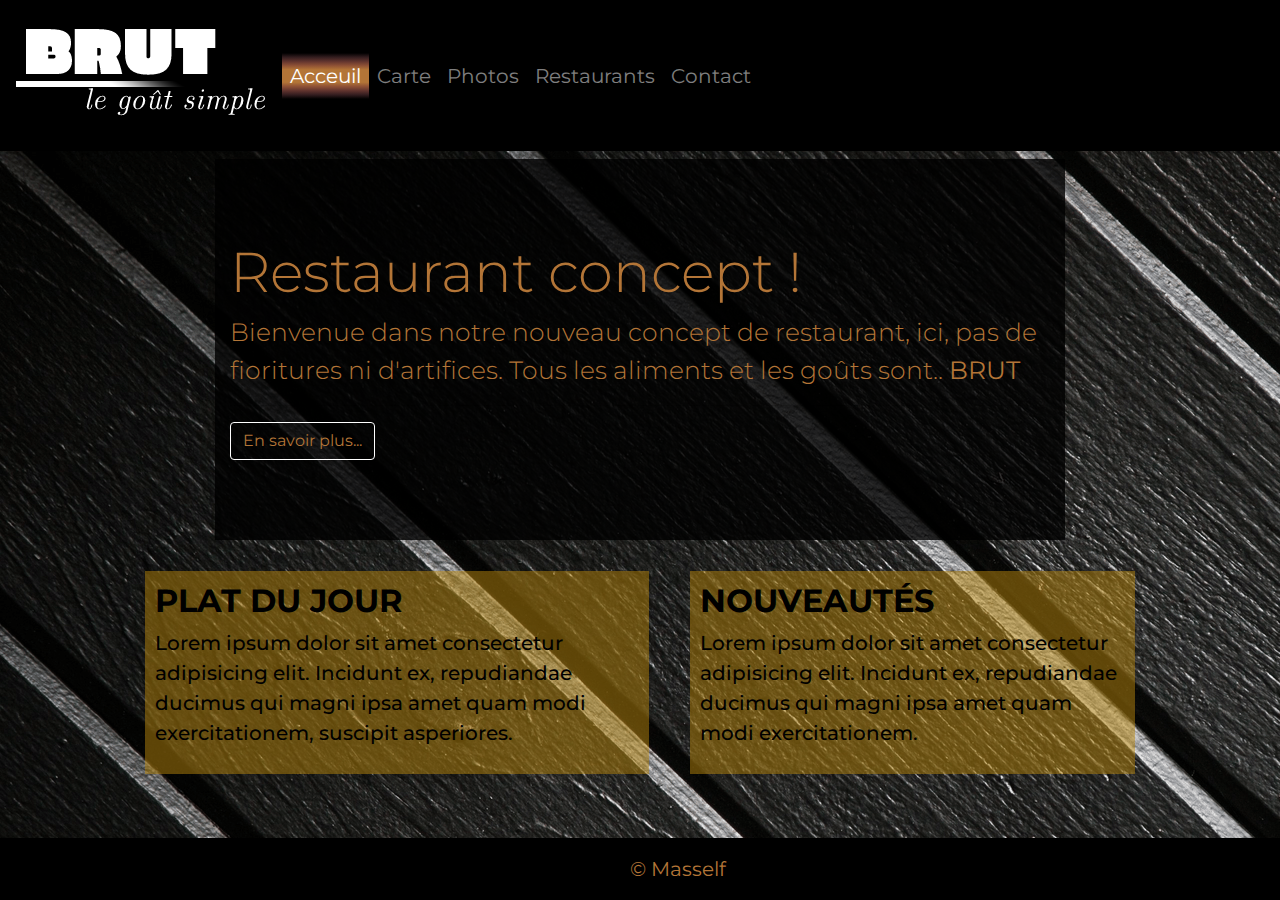
<file: index.html>
<!doctype html>
<html lang="en">

<head>
  <title>Brut, goût simple et pur</title>
  <meta charset="utf-8">
  <meta name="viewport" content="width=device-width, initial-scale=1, shrink-to-fit=no">
  <link rel="stylesheet" href="https://stackpath.bootstrapcdn.com/bootstrap/4.3.1/css/bootstrap.min.css"
    integrity="sha384-ggOyR0iXCbMQv3Xipma34MD+dH/1fQ784/j6cY/iJTQUOhcWr7x9JvoRxT2MZw1T" crossorigin="anonymous">
  <link rel="stylesheet" href="https://use.fontawesome.com/releases/v5.8.1/css/all.css"
    integrity="sha384-50oBUHEmvpQ+1lW4y57PTFmhCaXp0ML5d60M1M7uH2+nqUivzIebhndOJK28anvf" crossorigin="anonymous" />
  <link rel="stylesheet" href="assets/css/acceuil.css">
  <link href="https://fonts.googleapis.com/css?family=Montserrat&display=swap" rel="stylesheet">
</head>

<body class="row">
  <!--Navbar-->
  <div class="container col-sm-10">
    <nav class="navbar navbar-expand-sm navbar-dark fixed-top" style="background-color:black; font-size: 20px;">
      <button class="navbar-toggler" data-toggle="collapse" data-target="#collapse_target">
        <span class="navbar-toggler-icon"></span>
      </button>
      <a class="navbar-brand"><img src="images/logo.png" alt="Logo du restaurant"></a>
      <div class="collapse navbar-collapse" id="collapse_target">
        <ul class="navbar-nav">
          <li class="nav-item">
            <a class="nav-link active" href="index.html">Acceuil</a>
          </li>
          <li class="nav-item">
            <a class="nav-link" href="carte.html">Carte</a>
          </li>
          <li class="nav-item">
            <a class="nav-link" href="photo.html">Photos</a>
          </li>
          <li class="nav-item">
            <a class="nav-link" href="restaurant.html">Restaurants</a>
          </li>
          <li class="nav-item">
            <a class="nav-link" href="contact.html">Contact</a>
          </li>
        </ul>
      </div>
    </nav>
<!--Fin Navbar-->

<!--Jumbotron-->
    <section class="jumbotron-xl jumbotron-xs jumbotron-fluid">
      <article class="container">
        <h1 class="display-4">Restaurant concept !</h1>
        <p class="lead">Bienvenue dans notre nouveau concept de restaurant, ici, pas de fioritures ni d'artifices. Tous
          les aliments et les goûts sont.. <strong>BRUT</strong>
        </p>
        <hr>
        <a class="btn btn-black" href="#" role="button">En savoir plus...</a>
      </article>
    </section>
    <!--Fin jumbotron-->

    <!--Panels-->
    <div class="container" style="display:flex">
      <section class="panel panel-default">
        <h2 class="panel-heading" style="color: black; text-transform: uppercase; font-weight:bold; ">Plat du jour</h2>
        <p class="panel-body" style="font-weight:500;">Lorem ipsum dolor sit amet consectetur adipisicing elit. Incidunt
          ex, repudiandae ducimus qui magni ipsa amet quam modi exercitationem, suscipit asperiores.</p>
        </article>
      </section>
      <section class="panel panel-default">
        <h2 class="panel-heading" style="color: black; text-transform: uppercase; font-weight:bold;">Nouveautés</h2>
        <p class="panel-body" style="font-weight:500;">Lorem ipsum dolor sit amet consectetur adipisicing elit. Incidunt
          ex, repudiandae ducimus qui magni ipsa amet quam modi exercitationem.</p>
        </article>
      </section>
    </div>
<!--Fin panel-->

<!--Footer-->
    <footer class="page-footer footer fixed-bottom" style="background-color:black; color: #b37537; font-size:20px;">
      <div class="footer-copyright text-center py-3">
        <a href="http://twitter.com" target="_blank"><i class="fab fa-twitter"
            style="color: #b37537;  margin-left: 1%; margin-right: 1%;"></i></a>
        <a href="http://twitter.com" target="_blank"><i class="fab fa-facebook-f"
            style="color: #b37537;  margin-left: 1%; margin-right: 1%;"></i></a>
        <a href="http://twitter.com" target="_blank"><i class="fab fa-twitter"
            style="color: #b37537;  margin-left: 1%; margin-right: 1%;"></i></a>
        © Masself
      </div>
    </footer>
<!--Fin Footer-->




    <!-- Optional JavaScript -->
    <!-- jQuery first, then Popper.js, then Bootstrap JS -->
    <script src="https://code.jquery.com/jquery-3.3.1.slim.min.js"
      integrity="sha384-q8i/X+965DzO0rT7abK41JStQIAqVgRVzpbzo5smXKp4YfRvH+8abtTE1Pi6jizo" crossorigin="anonymous">
    </script>
    <script src="https://cdnjs.cloudflare.com/ajax/libs/popper.js/1.14.7/umd/popper.min.js"
      integrity="sha384-UO2eT0CpHqdSJQ6hJty5KVphtPhzWj9WO1clHTMGa3JDZwrnQq4sF86dIHNDz0W1" crossorigin="anonymous">
    </script>
    <script src="https://stackpath.bootstrapcdn.com/bootstrap/4.3.1/js/bootstrap.min.js"
      integrity="sha384-JjSmVgyd0p3pXB1rRibZUAYoIIy6OrQ6VrjIEaFf/nJGzIxFDsf4x0xIM+B07jRM" crossorigin="anonymous">
    </script>
</body>

</html>
</file>
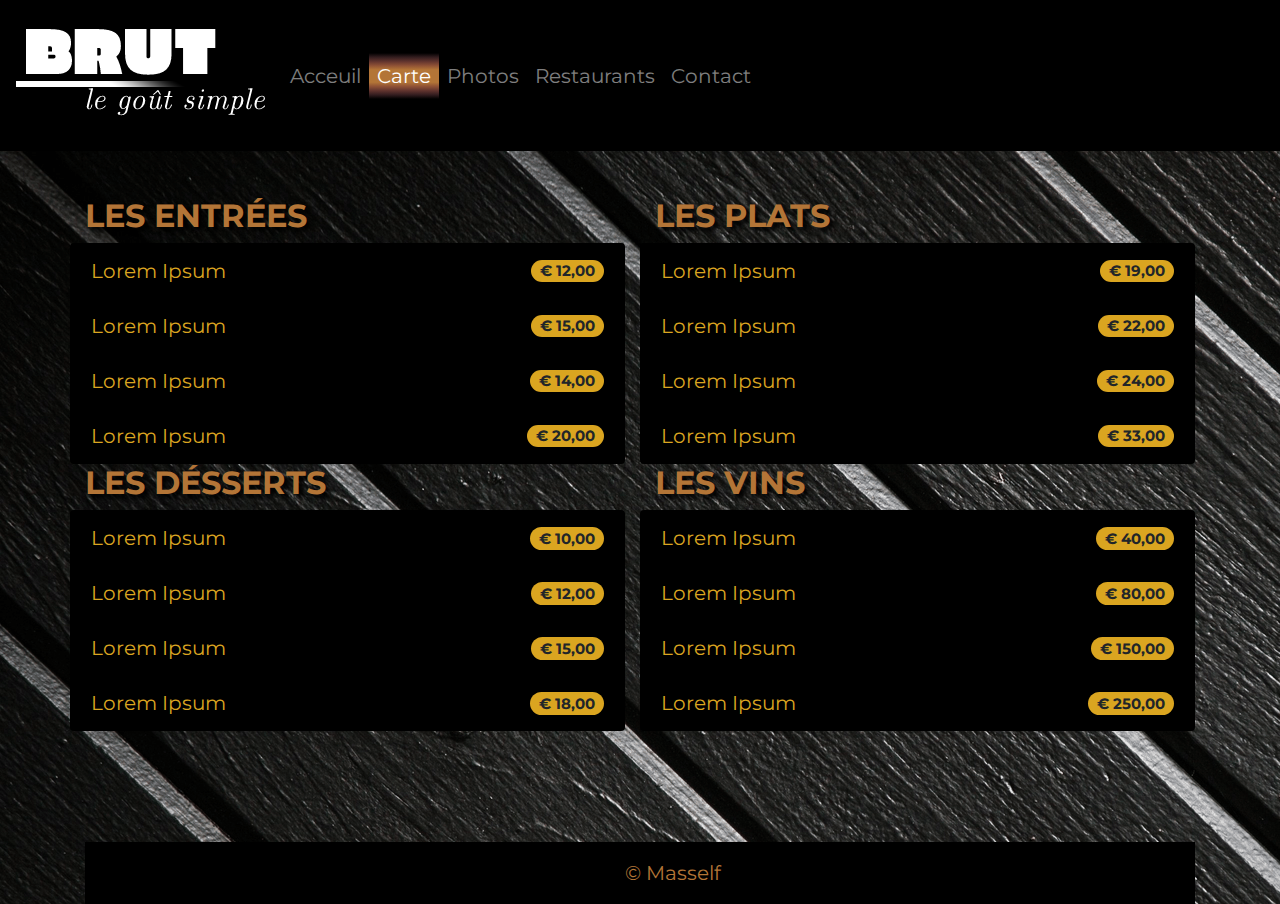
<file: carte.html>
<!doctype html>
<html lang="en">

<head>
    <title>Brut, goût simple et pur</title>
    <meta charset="utf-8">
    <meta name="viewport" content="width=device-width, initial-scale=1, shrink-to-fit=no">
    <link rel="stylesheet" href="https://stackpath.bootstrapcdn.com/bootstrap/4.3.1/css/bootstrap.min.css"
        integrity="sha384-ggOyR0iXCbMQv3Xipma34MD+dH/1fQ784/j6cY/iJTQUOhcWr7x9JvoRxT2MZw1T" crossorigin="anonymous">
    <link rel="stylesheet" href="https://use.fontawesome.com/releases/v5.8.1/css/all.css"
        integrity="sha384-50oBUHEmvpQ+1lW4y57PTFmhCaXp0ML5d60M1M7uH2+nqUivzIebhndOJK28anvf" crossorigin="anonymous" />
    <link rel="stylesheet" href="assets/css/carte.css">
    <link href="https://fonts.googleapis.com/css?family=Montserrat&display=swap" rel="stylesheet">
</head>

<body class="row">
    <!--Navbar-->
    <div class="container col-sm-10">
        <nav class="navbar navbar-expand-sm navbar-dark fixed-top" style="background-color:black; font-size: 20px;">
            <button class="navbar-toggler" data-toggle="collapse" data-target="#collapse_target">
                <span class="navbar-toggler-icon"></span>
            </button>
            <a class="navbar-brand"><img src="images/logo.png" alt="Logo du restaurant"></a>
            <div class="collapse navbar-collapse" id="collapse_target">
                <ul class="navbar-nav">
                    <li class="nav-item">
                        <a class="nav-link" href="index.html">Acceuil</a>
                    </li>
                    <li class="nav-item">
                        <a class="nav-link active" href="carte.html">Carte</a>
                    </li>
                    <li class="nav-item">
                        <a class="nav-link" href="photo.html">Photos</a>
                    </li>
                    <li class="nav-item">
                        <a class="nav-link" href="restaurant.html">Restaurants</a>
                    </li>
                    <li class="nav-item">
                        <a class="nav-link" href="contact.html">Contact</a>
                    </li>
                </ul>
            </div>
        </nav>
    </div>
    </div>
    <!--Fin Navbar-->

    <!--Menu-->
<!--En tête entrées plats-->
    <section class="container" style="margin-top:15%">
        <article class="row">
            <h2 class="col-6">Les entrées</h2>
            <h2 class="col-6">Les plats</h2>
        </article>
<!--Fin en tête entrées plats-->

<!--liste Entrées et Plats-->
        <section class="row">
            <ul class="list-group col-6">
                <li class="list-group-item d-flex justify-content-between align-items-center"
                    style="background-color:black; color:rgba(218,165,32 ,1); font-size:20px;">
                    Lorem Ipsum
                    <span class="badge badge-warning badge-pill" style="background-color:rgba(218,165,32 ,1);">€
                        12,00</span>
                </li>
                <li class="list-group-item d-flex justify-content-between align-items-center"
                    style="background-color:black; color:rgba(218,165,32 ,1); font-size:20px;">
                    Lorem Ipsum
                    <span class="badge badge-warning badge-pill" style="background-color:rgba(218,165,32 ,1);">€
                        15,00</span>
                </li>
                <li class="list-group-item d-flex justify-content-between align-items-center"
                    style="background-color:black; color:rgba(218,165,32 ,1); font-size:20px;">
                    Lorem Ipsum
                    <span class="badge badge-warning badge-pill" style="background-color:rgba(218,165,32 ,1);">€
                        14,00</span>
                </li>
                <li class="list-group-item d-flex justify-content-between align-items-center"
                    style="background-color:black; color:rgba(218,165,32 ,1); font-size:20px;">
                    Lorem Ipsum
                    <span class="badge badge-warning badge-pill" style="background-color:rgba(218,165,32 ,1);">€
                        20,00</span>
                </li>
            </ul>
            <ul class="list-group col-6">
                    <li class="list-group-item d-flex justify-content-between align-items-center"
                        style="background-color:black; color:rgba(218,165,32 ,1); font-size:20px;">
                        Lorem Ipsum
                        <span class="badge badge-warning badge-pill" style="background-color:rgba(218,165,32 ,1);">€
                            19,00</span>
                    </li>
                    <li class="list-group-item d-flex justify-content-between align-items-center"
                        style="background-color:black; color:rgba(218,165,32 ,1); font-size:20px;">
                        Lorem Ipsum
                        <span class="badge badge-warning badge-pill" style="background-color:rgba(218,165,32 ,1);">€
                            22,00</span>
                    </li>
                    <li class="list-group-item d-flex justify-content-between align-items-center"
                        style="background-color:black; color:rgba(218,165,32 ,1); font-size:20px;">
                        Lorem Ipsum
                        <span class="badge badge-warning badge-pill" style="background-color:rgba(218,165,32 ,1);">€
                            24,00</span>
                    </li>
                    <li class="list-group-item d-flex justify-content-between align-items-center"
                        style="background-color:black; color:rgba(218,165,32 ,1); font-size:20px;">
                        Lorem Ipsum
                        <span class="badge badge-warning badge-pill" style="background-color:rgba(218,165,32 ,1);">€
                            33,00</span>
                    </li>
                </ul>
        </section>
<!--Fin liste entrée plats-->

<!--En tête Désserts vins-->
        <article class="row">
            <h2 class="col-6">Les désserts</h2>
            <h2 class="col-6">Les vins</h2>
        </article>
<!--Fin en tête désserts vins-->

<!--Liste désserts vins-->
        <section class="row">
        <ul class="list-group col-6">
                <li class="list-group-item d-flex justify-content-between align-items-center"
                    style="background-color:black; color:rgba(218,165,32 ,1); font-size:20px;">
                    Lorem Ipsum
                    <span class="badge badge-warning badge-pill" style="background-color:rgba(218,165,32 ,1);">€
                        10,00</span>
                </li>
                <li class="list-group-item d-flex justify-content-between align-items-center"
                    style="background-color:black; color:rgba(218,165,32 ,1); font-size:20px;">
                    Lorem Ipsum
                    <span class="badge badge-warning badge-pill" style="background-color:rgba(218,165,32 ,1);">€
                        12,00</span>
                </li>
                <li class="list-group-item d-flex justify-content-between align-items-center"
                    style="background-color:black; color:rgba(218,165,32 ,1); font-size:20px;">
                    Lorem Ipsum
                    <span class="badge badge-warning badge-pill" style="background-color:rgba(218,165,32 ,1);">€
                        15,00</span>
                </li>
                <li class="list-group-item d-flex justify-content-between align-items-center"
                    style="background-color:black; color:rgba(218,165,32 ,1); font-size:20px;">
                    Lorem Ipsum
                    <span class="badge badge-warning badge-pill" style="background-color:rgba(218,165,32 ,1);">€
                        18,00</span>
                </li>
            </ul>
            <ul class="list-group col-6">
                    <li class="list-group-item d-flex justify-content-between align-items-center"
                        style="background-color:black; color:rgba(218,165,32 ,1); font-size:20px;">
                        Lorem Ipsum
                        <span class="badge badge-warning badge-pill" style="background-color:rgba(218,165,32 ,1);">€
                            40,00</span>
                    </li>
                    <li class="list-group-item d-flex justify-content-between align-items-center"
                        style="background-color:black; color:rgba(218,165,32 ,1); font-size:20px;">
                        Lorem Ipsum
                        <span class="badge badge-warning badge-pill" style="background-color:rgba(218,165,32 ,1);">€
                            80,00</span>
                    </li>
                    <li class="list-group-item d-flex justify-content-between align-items-center"
                        style="background-color:black; color:rgba(218,165,32 ,1); font-size:20px;">
                        Lorem Ipsum
                        <span class="badge badge-warning badge-pill" style="background-color:rgba(218,165,32 ,1);">€
                            150,00</span>
                    </li>
                    <li class="list-group-item d-flex justify-content-between align-items-center"
                        style="background-color:black; color:rgba(218,165,32 ,1); font-size:20px;">
                        Lorem Ipsum
                        <span class="badge badge-warning badge-pill" style="background-color:rgba(218,165,32 ,1);">€
                            250,00</span>
                    </li>
                </ul>
</section>
<!--Fin liste désserts vins-->

        <!--Footer-->
        <footer class="page-footer footer" style="background-color:black; color: #b37537; font-size:20px; margin-top: 10%;">
            <div class="footer-copyright text-center py-3">
                <a href="http://twitter.com" target="_blank"><i class="fab fa-twitter"
                        style="color: #b37537;  margin-left: 1%; margin-right: 1%;"></i></a>
                <a href="http://twitter.com" target="_blank"><i class="fab fa-facebook-f"
                        style="color: #b37537;  margin-left: 1%; margin-right: 1%;"></i></a>
                <a href="http://twitter.com" target="_blank"><i class="fab fa-twitter"
                        style="color: #b37537;  margin-left: 1%; margin-right: 1%;"></i></a>
                © Masself
            </div>
        </footer>
        <!--Fin Footer-->


        <!-- Optional JavaScript -->
        <!-- jQuery first, then Popper.js, then Bootstrap JS -->
        <script src="https://code.jquery.com/jquery-3.3.1.slim.min.js"
            integrity="sha384-q8i/X+965DzO0rT7abK41JStQIAqVgRVzpbzo5smXKp4YfRvH+8abtTE1Pi6jizo" crossorigin="anonymous">
        </script>
        <script src="https://cdnjs.cloudflare.com/ajax/libs/popper.js/1.14.7/umd/popper.min.js"
            integrity="sha384-UO2eT0CpHqdSJQ6hJty5KVphtPhzWj9WO1clHTMGa3JDZwrnQq4sF86dIHNDz0W1" crossorigin="anonymous">
        </script>
        <script src="https://stackpath.bootstrapcdn.com/bootstrap/4.3.1/js/bootstrap.min.js"
            integrity="sha384-JjSmVgyd0p3pXB1rRibZUAYoIIy6OrQ6VrjIEaFf/nJGzIxFDsf4x0xIM+B07jRM" crossorigin="anonymous">
        </script>
</body>

</html>
</file>
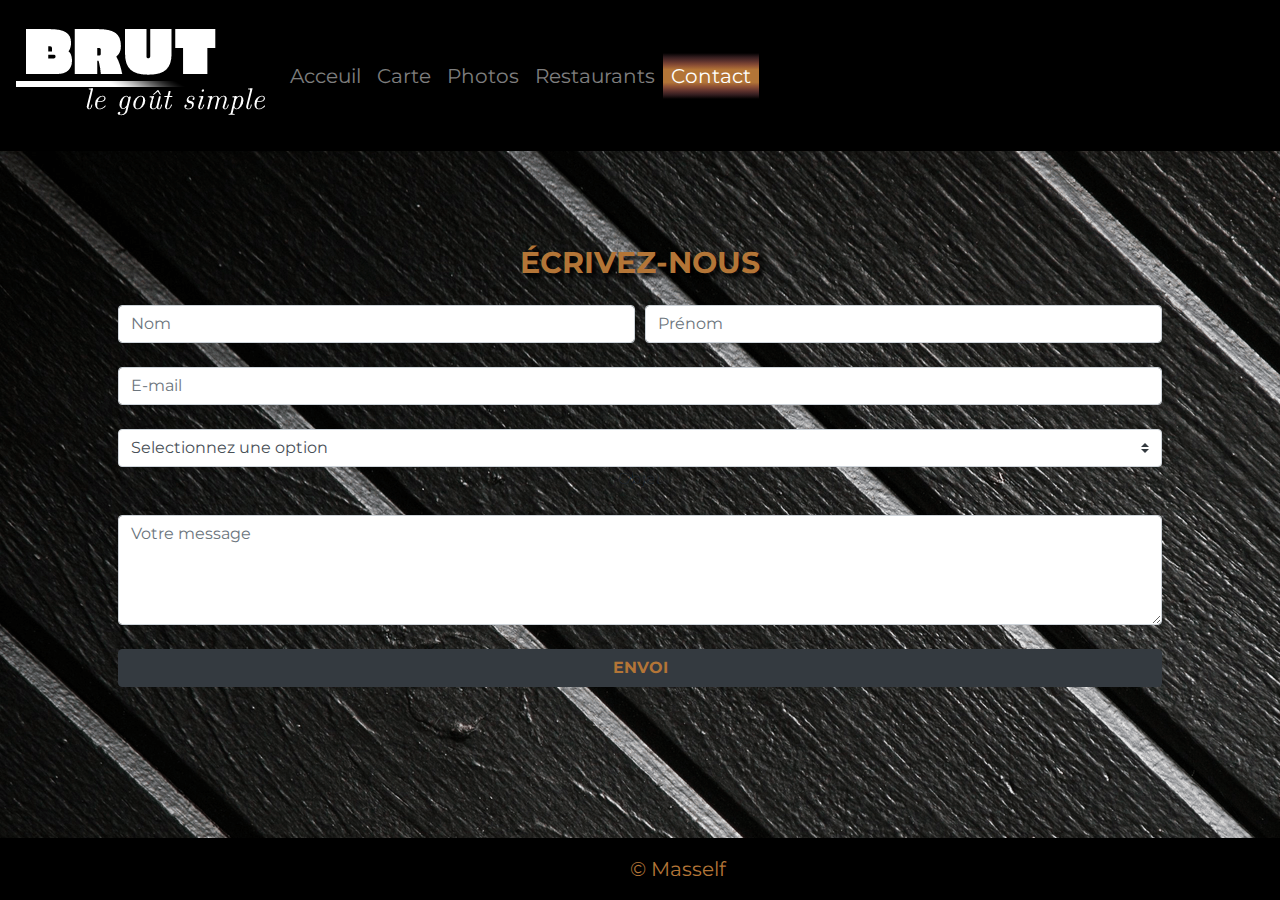
<file: contact.html>
<!doctype html>
<html lang="en">

<head>
    <title>Brut, goût simple et pur</title>
    <meta charset="utf-8">
    <meta name="viewport" content="width=device-width, initial-scale=1, shrink-to-fit=no">
    <link rel="stylesheet" href="https://stackpath.bootstrapcdn.com/bootstrap/4.3.1/css/bootstrap.min.css"
        integrity="sha384-ggOyR0iXCbMQv3Xipma34MD+dH/1fQ784/j6cY/iJTQUOhcWr7x9JvoRxT2MZw1T" crossorigin="anonymous">
    <link rel="stylesheet" href="assets/css/contact.css">
    <link rel="stylesheet" href="https://use.fontawesome.com/releases/v5.8.1/css/all.css"
        integrity="sha384-50oBUHEmvpQ+1lW4y57PTFmhCaXp0ML5d60M1M7uH2+nqUivzIebhndOJK28anvf" crossorigin="anonymous" />
    <link href="https://fonts.googleapis.com/css?family=Montserrat&display=swap" rel="stylesheet">

</head>

<body class="row">

    <div class="container col-sm-10">
        <!--Navbar-->
        <nav class="navbar navbar-expand-sm navbar-dark fixed-top" style="background-color:black; font-size: 20px;">
            <button class="navbar-toggler" data-toggle="collapse" data-target="#collapse_target">
                <span class="navbar-toggler-icon"></span>
            </button>
            <a class="navbar-brand"><img src="images/logo.png" alt="Logo du restaurant"></a>
            <div class="collapse navbar-collapse" id="collapse_target">
                <ul class="navbar-nav">
                    <li class="nav-item">
                        <a class="nav-link" href="index.html">Acceuil</a>
                    </li>
                    <li class="nav-item">
                        <a class="nav-link" href="carte.html">Carte</a>
                    </li>
                    <li class="nav-item">
                        <a class="nav-link" href="photo.html">Photos</a>
                    </li>
                    <li class="nav-item">
                        <a class="nav-link" href="restaurant.html">Restaurants</a>
                    </li>
                    <li class="nav-item">
                        <a class="nav-link active" href="contact.html">Contact</a>
                    </li>
                </ul>

        </nav>
    </div>
    <!--Fin Nav Bar-->

    <!-- Formulaire -->
    <form class="text-center p-5 container" style="margin-top:15%; margin-left:auto; margin-right:auto;">

        <p class="h4 mb-4" style="font-size:30px; font-weight:bold;text-shadow:black 4px 4px 4px;">Écrivez-nous</p>

        <section class="form-row mb-4">
            <article class="col">
                <!-- Nom -->
                <input type="text" class="form-control" placeholder="Nom">
            </article>
            <article class="col">
                <!--Prénom-->
                <input type="text" class="form-control" placeholder="Prénom">
            </article>
        </section>

        <!-- E-mail -->
        <input type="email" class="form-control mb-4" placeholder="E-mail">
        
        <!--Sujet-->
        <div class="row">
            <div class="col-12 col-md-12 col-sm-12">
                <div class="mb-3">
                    <select class="custom-select">
                        <option selected>Selectionnez une option</option>
                        <option value="1">Réservation</option>
                        <option value="2">Suggestion</option>
                        <option value="3">Plaintes</option>
                    </select>
                    <label>Objet</label>
                </div>
            </div>
    </div>

        <!-- Votre Message -->
        <div class="form-group">
            <div class="col-md-*">
                <textarea class="form-control" id="textarea" name="textarea" rows="4" placeholder="Votre message"></textarea>
            </div>
        </div>


        <!-- Bouton envoi -->
        <button class="btn btn-info my-4 btn-block btn-dark" type="mailto:brut@restaurant.com"
            style="color:#b37537; font-weight:bold; text-transform:uppercase;">Envoi</button>

        </form>


        <!--Footer-->
        <footer class="page-footer footer fixed-bottom" style="background-color:black; color: #b37537; font-size:20px;">
            <div class="footer-copyright text-center py-3">
                <a href="http://twitter.com" target="_blank"><i class="fab fa-twitter"
                        style="color: #b37537;  margin-left: 1%; margin-right: 1%;"></i></a>
                <a href="http://twitter.com" target="_blank"><i class="fab fa-facebook-f"
                        style="color: #b37537;  margin-left: 1%; margin-right: 1%;"></i></a>
                <a href="http://twitter.com" target="_blank"><i class="fab fa-twitter"
                        style="color: #b37537;  margin-left: 1%; margin-right: 1%;"></i></a>
                © Masself
            </div>
        </footer>
        <!--Fin Footer-->

        <!-- Optional JavaScript -->
        <!-- jQuery first, then Popper.js, then Bootstrap JS -->
        <script src="https://code.jquery.com/jquery-3.3.1.slim.min.js"
            integrity="sha384-q8i/X+965DzO0rT7abK41JStQIAqVgRVzpbzo5smXKp4YfRvH+8abtTE1Pi6jizo" crossorigin="anonymous">
        </script>
        <script src="https://cdnjs.cloudflare.com/ajax/libs/popper.js/1.14.7/umd/popper.min.js"
            integrity="sha384-UO2eT0CpHqdSJQ6hJty5KVphtPhzWj9WO1clHTMGa3JDZwrnQq4sF86dIHNDz0W1" crossorigin="anonymous">
        </script>
        <script src="https://stackpath.bootstrapcdn.com/bootstrap/4.3.1/js/bootstrap.min.js"
            integrity="sha384-JjSmVgyd0p3pXB1rRibZUAYoIIy6OrQ6VrjIEaFf/nJGzIxFDsf4x0xIM+B07jRM" crossorigin="anonymous">
        </script>
</body>

</html>
</file>
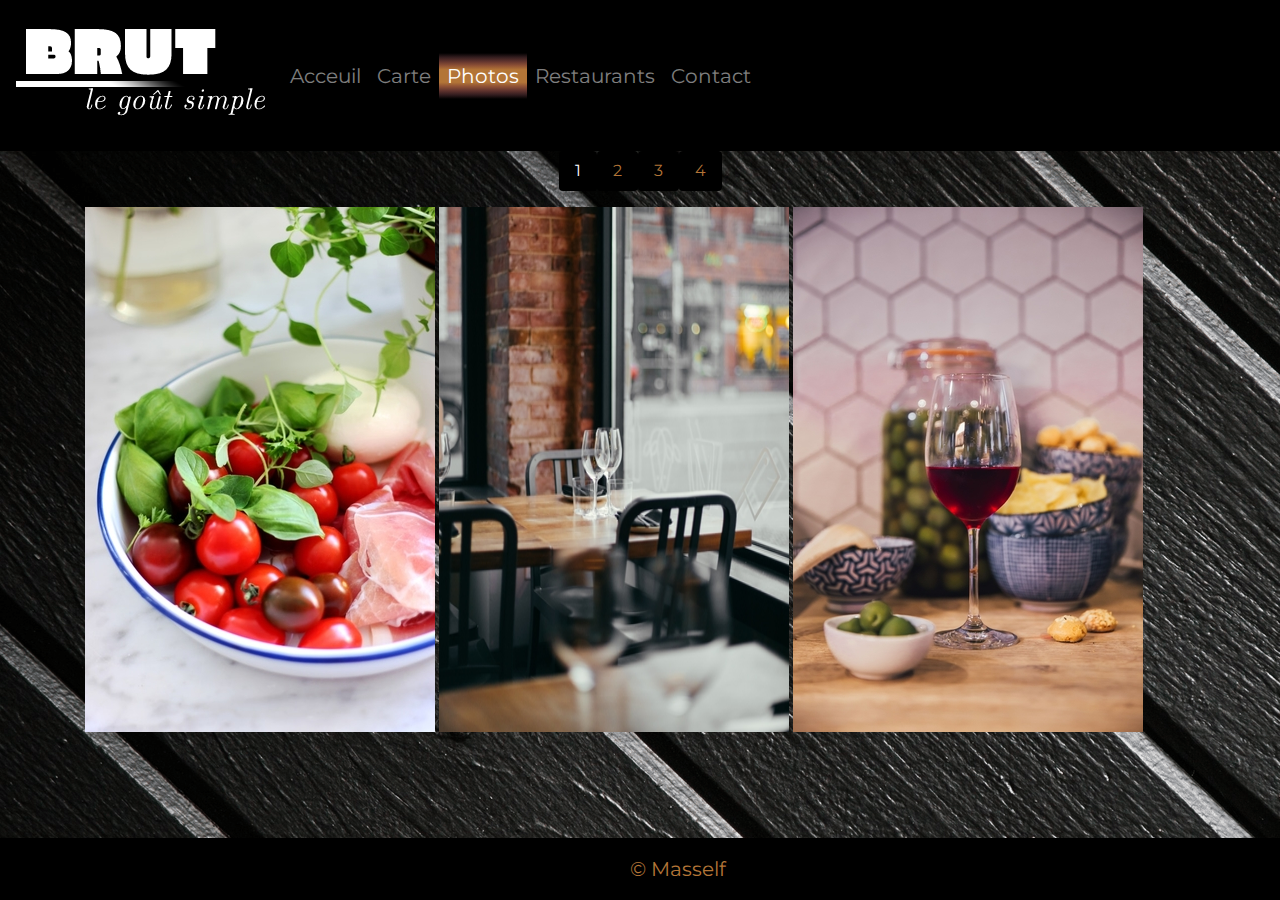
<file: photo.html>
<!doctype html>
<html lang="en">

<head>
    <title>Brut, goût simple et pur</title>
    <meta charset="utf-8">
    <meta name="viewport" content="width=device-width, initial-scale=1, shrink-to-fit=no">
    <link rel="stylesheet" href="https://stackpath.bootstrapcdn.com/bootstrap/4.3.1/css/bootstrap.min.css"
        integrity="sha384-ggOyR0iXCbMQv3Xipma34MD+dH/1fQ784/j6cY/iJTQUOhcWr7x9JvoRxT2MZw1T" crossorigin="anonymous">
    <link rel="stylesheet" href="assets/css/photo.css">
    <link rel="stylesheet" href="https://use.fontawesome.com/releases/v5.8.1/css/all.css"
        integrity="sha384-50oBUHEmvpQ+1lW4y57PTFmhCaXp0ML5d60M1M7uH2+nqUivzIebhndOJK28anvf" crossorigin="anonymous" />
    <link href="https://fonts.googleapis.com/css?family=Montserrat&display=swap" rel="stylesheet">
</head>

<body class="row">
    <!--Navbar-->
    <div class="container col-sm-12">
        <nav class="navbar navbar-expand-sm navbar-dark sticky-top" style="background-color:black; font-size: 20px;">
            <button class="navbar-toggler" data-toggle="collapse" data-target="#collapse_target">
                <span class="navbar-toggler-icon"></span>
            </button>
            <a class="navbar-brand"><img src="images/logo.png" alt="Logo du restaurant"></a>
            <div class="collapse navbar-collapse" id="collapse_target">
                <ul class="navbar-nav">
                    <li class="nav-item">
                        <a class="nav-link" href="index.html">Acceuil</a>
                    </li>
                    <li class="nav-item">
                        <a class="nav-link" href="carte.html">Carte</a>
                    </li>
                    <li class="nav-item">
                        <a class="nav-link active"
                            style="background-image: linear-gradient(to bottom, #000000, #331d1f, #61342e, #8e5135, #b37537, #b37537, #b37537, #b37537, #8e5135, #61342e, #331d1f, #000000);"
                            href="photo.html">Photos</a>
                    </li>
                    <li class="nav-item">
                        <a class="nav-link" href="restaurant.html">Restaurants</a>
                    </li>
                    <li class="nav-item">
                        <a class="nav-link" href="contact.html">Contact</a>
                    </li>
                </ul>
            </div>
        </nav>
    </div>

    <!--Fin navbar-->

    <!--Pagination-->

    <article class="container">
        <ul class="nav nav-pills mb-3 justify-content-center" id="pills-tab" role="tablist">
            <li class="nav-item">
                <a class="nav-link active color-nav" id="pills-1-tab" data-toggle="pill" href="#pills-1" role="tab"
                    aria-controls="pills-home" aria-selected="true">1</a>
            </li>
            <li class="nav-item">
                <a class="nav-link color-nav" id="pills-2-tab" data-toggle="pill" href="#pills-2" role="tab"
                    aria-controls="pills-profile" aria-selected="false">2</a>
            </li>
            <li class="nav-item">
                <a class="nav-link color-nav" id="pills-3-tab" data-toggle="pill" href="#pills-3" role="tab"
                    aria-controls="pills-contact" aria-selected="false">3</a>
            </li>
            <li class="nav-item">
                <a class="nav-link color-nav" id="pills-4-tab" data-toggle="pill" href="#pills-4" role="tab"
                    aria-controls="pills-contact" aria-selected="false">4</a>
            </li>
        </ul>
        <div class="tab-content" id="pills-tabContent">
            <div class="tab-pane fade show active" id="pills-1" role="tabpanel" aria-labelledby="pills-1-tab">
                <img class="photo" src="images/tomatejambon.jpg" alt="img01">
                <img class="photo" src="images/tables.jpg" alt="img02">
                <img class="photo" src="images/vinrouge.jpg" alt="img03">
            </div>
            <div class="tab-pane fade" id="pills-2" role="tabpanel" aria-labelledby="pills-2-tab">
                <img class="photo" src="images/porccru.jpg" alt="img04">
                <img class="photo" src="images/tables.jpg" alt="img05">
                <img class="photo" src="images/fraisebol.jpg" alt="img06">
            </div>
            <div class="tab-pane fade" id="pills-3" role="tabpanel" aria-labelledby="pills-3-tab">
                <img class="photo" src="images/burgerboeuf.jpg" alt="img07">
                <img class="photo" src="images/pasta.jpg" alt="img08">
                <img class="photo" src="images/smoothie.jpg" alt="img09">
            </div>
            <div class="tab-pane fade" id="pills-4" role="tabpanel" aria-labelledby="pills-4-tab">
                <img class="photo" src="images/smoothiefruits.jpg" alt="img010">
                <img class="photo" src="images/pancake.jpg" alt="img011">
                <img class="photo" src="images/choux.jpg" alt="img012">
            </div>
        </div>
    </article>

    <!--Footer-->
    <footer class="page-footer footer fixed-bottom" style="background-color:black; color: #b37537; font-size:20px;">
        <div class="footer-copyright text-center py-3">
            <a href="http://twitter.com" target="_blank"><i class="fab fa-twitter"
                    style="color: #b37537;  margin-left: 1%; margin-right: 1%;"></i></a>
            <a href="http://twitter.com" target="_blank"><i class="fab fa-facebook-f"
                    style="color: #b37537;  margin-left: 1%; margin-right: 1%;"></i></a>
            <a href="http://twitter.com" target="_blank"><i class="fab fa-twitter"
                    style="color: #b37537;  margin-left: 1%; margin-right: 1%;"></i></a>
            © Masself
        </div>
    </footer>
    <!--Fin footer-->

    <!-- Optional JavaScript -->
    <!-- jQuery first, then Popper.js, then Bootstrap JS -->
    <script src="https://code.jquery.com/jquery-3.3.1.slim.min.js"
        integrity="sha384-q8i/X+965DzO0rT7abK41JStQIAqVgRVzpbzo5smXKp4YfRvH+8abtTE1Pi6jizo" crossorigin="anonymous">
    </script>
    <script src="https://cdnjs.cloudflare.com/ajax/libs/popper.js/1.14.7/umd/popper.min.js"
        integrity="sha384-UO2eT0CpHqdSJQ6hJty5KVphtPhzWj9WO1clHTMGa3JDZwrnQq4sF86dIHNDz0W1" crossorigin="anonymous">
    </script>
    <script src="https://stackpath.bootstrapcdn.com/bootstrap/4.3.1/js/bootstrap.min.js"
        integrity="sha384-JjSmVgyd0p3pXB1rRibZUAYoIIy6OrQ6VrjIEaFf/nJGzIxFDsf4x0xIM+B07jRM" crossorigin="anonymous">
    </script>
</body>

</html>
</file>
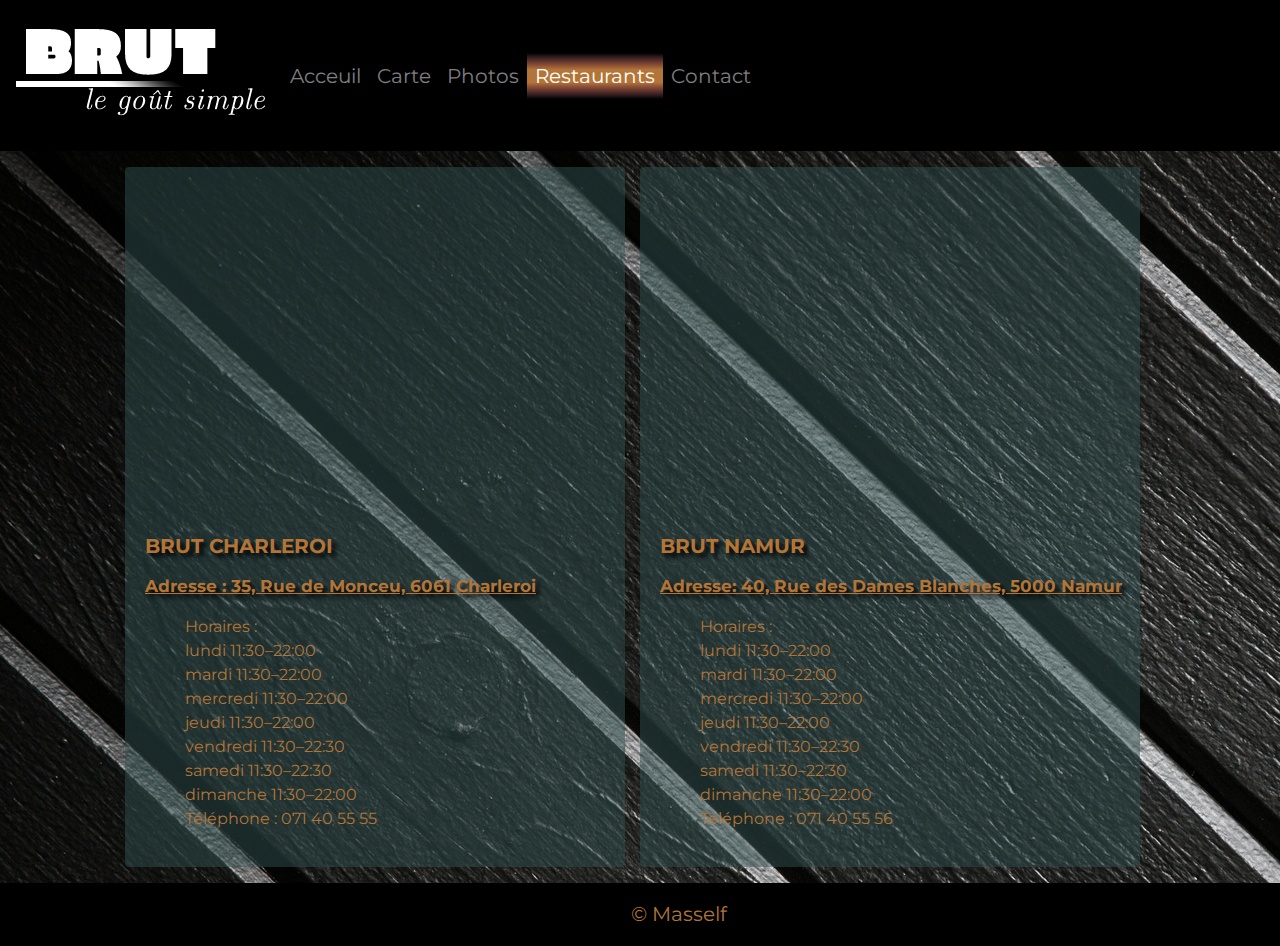
<file: restaurant.html>
<!doctype html>
<html lang="en">

<head>
    <title>Brut, goût simple et pur</title>
    <meta charset="utf-8">
    <meta name="viewport" content="width=device-width, initial-scale=1, shrink-to-fit=no">
    <link rel="stylesheet" href="https://stackpath.bootstrapcdn.com/bootstrap/4.3.1/css/bootstrap.min.css"
        integrity="sha384-ggOyR0iXCbMQv3Xipma34MD+dH/1fQ784/j6cY/iJTQUOhcWr7x9JvoRxT2MZw1T" crossorigin="anonymous">
    <link rel="stylesheet" href="assets/css/restaurant.css">
    <link rel="stylesheet" href="https://use.fontawesome.com/releases/v5.8.1/css/all.css"
    integrity="sha384-50oBUHEmvpQ+1lW4y57PTFmhCaXp0ML5d60M1M7uH2+nqUivzIebhndOJK28anvf" crossorigin="anonymous" />
    <link href="https://fonts.googleapis.com/css?family=Montserrat&display=swap" rel="stylesheet">
</head>

<body class="row">
    <!--Navbar-->
    <div class="container col-sm-12">
        <nav class="navbar navbar-expand-sm navbar-dark sticky-top" style="background-color:black; font-size: 20px;">
            <button class="navbar-toggler" data-toggle="collapse" data-target="#collapse_target">
                <span class="navbar-toggler-icon"></span>
            </button>
            <a class="navbar-brand"><img src="images/logo.png" alt="Logo du restaurant"></a>
            <div class="collapse navbar-collapse" id="collapse_target">
                <ul class="navbar-nav">
                    <li class="nav-item">
                        <a class="nav-link" href="index.html">Acceuil</a>
                    </li>
                    <li class="nav-item">
                        <a class="nav-link" href="carte.html">Carte</a>
                    </li>
                    <li class="nav-item">
                        <a class="nav-link" href="photo.html">Photos</a>
                    </li>
                    <li class="nav-item">
                        <a class="nav-link active" href="restaurant.html">Restaurants</a>
                    </li>
                    <li class="nav-item">
                        <a class="nav-link" href="contact.html">Contact</a>
                    </li>
                </ul>
            </div>
        </nav>
    </div>
    </div>
<!--Fin navbar-->

<article class="container">
    <div class="row justify-content-center cartes">
        <div class="card mb-3 mt-3">
            <iframe src="https://www.google.com/maps/embed?pb=!1m18!1m12!1m3!1d1271.4985243554383!2d4.458874305787614!3d50.40389259817643!2m3!1f0!2f0!3f0!3m2!1i1024!2i768!4f13.1!3m3!1m2!1s0x47c2266bb4f0eb4b%3A0x673b22fc98fa8888!2sRue+Bois+Monceu+35%2C+6061+Charleroi!5e0!3m2!1sfr!2sbe!4v1558339244250!5m2!1sfr!2sbe" width="100%" height="450" frameborder="0" style="border:0" allowfullscreen></iframe>
            <div class="card-body">
                <h5 class="card-title">Brut Charleroi</h5>
                <p class="card-text">
                    <p class="adresse">Adresse : 35, Rue de Monceu, 6061 Charleroi</p>
                    <ul>Horaires :
                        <li>lundi 11:30–22:00</li>
                        <li>mardi 11:30–22:00</li>
                        <li>mercredi 11:30–22:00</li>
                        <li>jeudi 11:30–22:00</li>
                        <li>vendredi 11:30–22:30</li>
                        <li>samedi 11:30–22:30</li>
                        <li>dimanche 11:30–22:00</li>
                        <p>Téléphone : 071 40 55 55</p>
            </div>
        </div>
        <div class="card mb-3 mt-3">
            <iframe src="https://www.google.com/maps/embed?pb=!1m18!1m12!1m3!1d634.8992950883732!2d4.865751288151965!3d50.467225398711086!2m3!1f0!2f0!3f0!3m2!1i1024!2i768!4f13.1!3m3!1m2!1s0x47c1996c442fe839%3A0x10f3f166dd0ea375!2sRue+des+Dames+Blanches+40%2C+5000+Namur!5e0!3m2!1sfr!2sbe!4v1558340203553!5m2!1sfr!2sbe" width="100%" height="450" frameborder="0" style="border:0" allowfullscreen></iframe>
            <div class="card-body">
                <h5 class="card-title">Brut Namur</h5>
                <p class="card-text">
                    <p class="adresse">Adresse: 40, Rue des Dames Blanches, 5000 Namur</p>
                    <ul>Horaires :
                        <li>lundi 11:30–22:00</li>
                        <li>mardi 11:30–22:00</li>
                        <li>mercredi 11:30–22:00</li>
                        <li>jeudi 11:30–22:00</li>
                        <li>vendredi 11:30–22:30</li>
                        <li>samedi 11:30–22:30</li>
                        <li>dimanche 11:30–22:00</li>
                        <p>Téléphone : 071 40 55 56</p>
            </div>
        </div>
    </div>
</article>



<!--Footer-->
    <footer class="page-footer footer fixed-bottom" style="background-color:black; color: #b37537; font-size:20px;">
        <div class="footer-copyright text-center py-3">
            <a href="http://twitter.com" target="_blank"><i class="fab fa-twitter"
                    style="color: #b37537;  margin-left: 1%; margin-right: 1%;"></i></a>
            <a href="http://twitter.com" target="_blank"><i class="fab fa-facebook-f"
                    style="color: #b37537;  margin-left: 1%; margin-right: 1%;"></i></a>
            <a href="http://twitter.com" target="_blank"><i class="fab fa-twitter"
                    style="color: #b37537;  margin-left: 1%; margin-right: 1%;"></i></a>
            © Masself
        </div>
    </footer>
<!--Fin footer-->

    <!-- Optional JavaScript -->
    <!-- jQuery first, then Popper.js, then Bootstrap JS -->
    <script src="https://code.jquery.com/jquery-3.3.1.slim.min.js"
        integrity="sha384-q8i/X+965DzO0rT7abK41JStQIAqVgRVzpbzo5smXKp4YfRvH+8abtTE1Pi6jizo" crossorigin="anonymous">
    </script>
    <script src="https://cdnjs.cloudflare.com/ajax/libs/popper.js/1.14.7/umd/popper.min.js"
        integrity="sha384-UO2eT0CpHqdSJQ6hJty5KVphtPhzWj9WO1clHTMGa3JDZwrnQq4sF86dIHNDz0W1" crossorigin="anonymous">
    </script>
    <script src="https://stackpath.bootstrapcdn.com/bootstrap/4.3.1/js/bootstrap.min.js"
        integrity="sha384-JjSmVgyd0p3pXB1rRibZUAYoIIy6OrQ6VrjIEaFf/nJGzIxFDsf4x0xIM+B07jRM" crossorigin="anonymous">
    </script>
</body>

</html>
</file>
<file: assets/css/acceuil.css>
@import url("https://fonts.googleapis.com/css?family=Montserrat");
body {
  font-family: 'Montserrat', sans-serif;
  background: url("../../images/bg.png"), no-repeat;
}

.active {
  background-image: -webkit-gradient(linear, left top, left bottom, from(#000000), color-stop(#331d1f), color-stop(#61342e), color-stop(#8e5135), color-stop(#b37537), color-stop(#b37537), color-stop(#b37537), color-stop(#b37537), color-stop(#8e5135), color-stop(#61342e), color-stop(#331d1f), to(#000000));
  background-image: linear-gradient(to bottom, #000000, #331d1f, #61342e, #8e5135, #b37537, #b37537, #b37537, #b37537, #8e5135, #61342e, #331d1f, #000000);
}

.jumbotron-fluid {
  text-align: left;
  background-color: rgba(0, 0, 0, 0.8);
  color: #b37537;
  display: block;
  width: 80%;
  margin-left: auto;
  margin-right: auto;
  margin-top: 15%;
  padding-top: 80px;
  padding-bottom: 80px;
}

.jumbotron-fluid .lead {
  font-size: 25px;
}

.panel {
  background-color: rgba(184, 134, 11, 0.5);
  color: black;
  font-size: 20px;
  margin-top: 3%;
  margin-left: 2%;
  margin-right: 2%;
  padding: 1%;
}

.btn {
  border: solid white 1px;
  color: #b37537;
}

.btn:hover {
  background-color: #b37537;
  color: black;
}

/*Responsive Smartphone*/
@media only screen and (max-width: 760px) {
  .gap {
    padding-bottom: 20px;
  }
  footer {
    position: relative !important;
    padding-bottom: 1px;
    width: 100%;
  }
}
/*# sourceMappingURL=acceuil.css.map */
</file>
<file: assets/css/carte.css>
@import url("https://fonts.googleapis.com/css?family=Montserrat");
body {
  font-family: 'Montserrat', sans-serif;
  background: url("../../images/bg.png"), no-repeat;
}

.active {
  background-image: -webkit-gradient(linear, left top, left bottom, from(#000000), color-stop(#331d1f), color-stop(#61342e), color-stop(#8e5135), color-stop(#b37537), color-stop(#b37537), color-stop(#b37537), color-stop(#b37537), color-stop(#8e5135), color-stop(#61342e), color-stop(#331d1f), to(#000000));
  background-image: linear-gradient(to bottom, #000000, #331d1f, #61342e, #8e5135, #b37537, #b37537, #b37537, #b37537, #8e5135, #61342e, #331d1f, #000000);
}

h2 {
  color: #b37537;
  text-transform: uppercase;
  font-weight: bold;
  text-shadow: #000000 4px 4px 4px;
}

@media screen and (min-width: 360px) and (max-width: 800px) {
  h2 {
    margin-top: 25%;
  }
}
/*# sourceMappingURL=carte.css.map */
</file>
<file: assets/css/contact.css>
@import url("https://fonts.googleapis.com/css?family=Montserrat");
body {
  font-family: 'Montserrat', sans-serif;
  background: url("../../images/bg.png"), no-repeat;
}

.active {
  background-image: -webkit-gradient(linear, left top, left bottom, from(#000000), color-stop(#331d1f), color-stop(#61342e), color-stop(#8e5135), color-stop(#b37537), color-stop(#b37537), color-stop(#b37537), color-stop(#b37537), color-stop(#8e5135), color-stop(#61342e), color-stop(#331d1f), to(#000000));
  background-image: linear-gradient(to bottom, #000000, #331d1f, #61342e, #8e5135, #b37537, #b37537, #b37537, #b37537, #8e5135, #61342e, #331d1f, #000000);
}

p {
  color: #b37537;
  text-transform: uppercase;
}
/*# sourceMappingURL=contact.css.map */
</file>
<file: assets/css/photo.css>
@import url("https://fonts.googleapis.com/css?family=Montserrat");
body {
  font-family: 'Montserrat', sans-serif;
  background: url("../../images/bg.png"), no-repeat;
}

.nav-link, .color-nav {
  color: #b37537;
  background-color: black !important;
}

.nav-link:hover, .color-nav:hover {
  color: white;
}

.photo {
  width: 350px;
  height: 525px;
}

@media screen and (max-width: 800px) {
  .photo {
    margin: 2%;
  }
}
/*# sourceMappingURL=photo.css.map */
</file>
<file: assets/css/restaurant.css>
@import url("https://fonts.googleapis.com/css?family=Montserrat");
body {
  font-family: 'Montserrat', sans-serif;
  background: url("../../images/bg.png"), no-repeat;
}

.active {
  background-image: -webkit-gradient(linear, left top, left bottom, from(#000000), color-stop(#331d1f), color-stop(#61342e), color-stop(#8e5135), color-stop(#b37537), color-stop(#b37537), color-stop(#b37537), color-stop(#b37537), color-stop(#8e5135), color-stop(#61342e), color-stop(#331d1f), to(#000000));
  background-image: linear-gradient(to bottom, #000000, #331d1f, #61342e, #8e5135, #b37537, #b37537, #b37537, #b37537, #8e5135, #61342e, #331d1f, #000000);
}

p {
  color: #b37537;
}

.card {
  background-color: rgba(47, 79, 79, 0.5) !important;
  border: none !important;
  width: 500px;
  height: 700px;
  margin-right: 15px;
}

li {
  list-style: none;
  color: #b37537;
}

ul {
  color: #b37537;
}

h5 {
  color: #b37537;
  text-transform: uppercase;
  font-weight: bold;
  text-shadow: #000000 4px 4px 4px;
}

.adresse {
  text-decoration: underline;
  font-weight: bold;
  font-size: 17px;
  text-shadow: #000000 4px 4px 4px;
  white-space: nowrap;
}

/*Responsive Smartphone*/
@media only screen and (max-width: 760px) {
  footer {
    position: relative !important;
    padding-bottom: 1px;
    width: 100%;
  }
  img {
    width: 100%;
  }
}

/*Responsive Tab*/
@media only screen and (min-width: 760px) and (max-width: 1280px) {
  footer {
    position: relative !important;
    padding-bottom: 1px;
    width: 100%;
  }
  img {
    width: 100%;
  }
}
/*# sourceMappingURL=restaurant.css.map */
</file>
